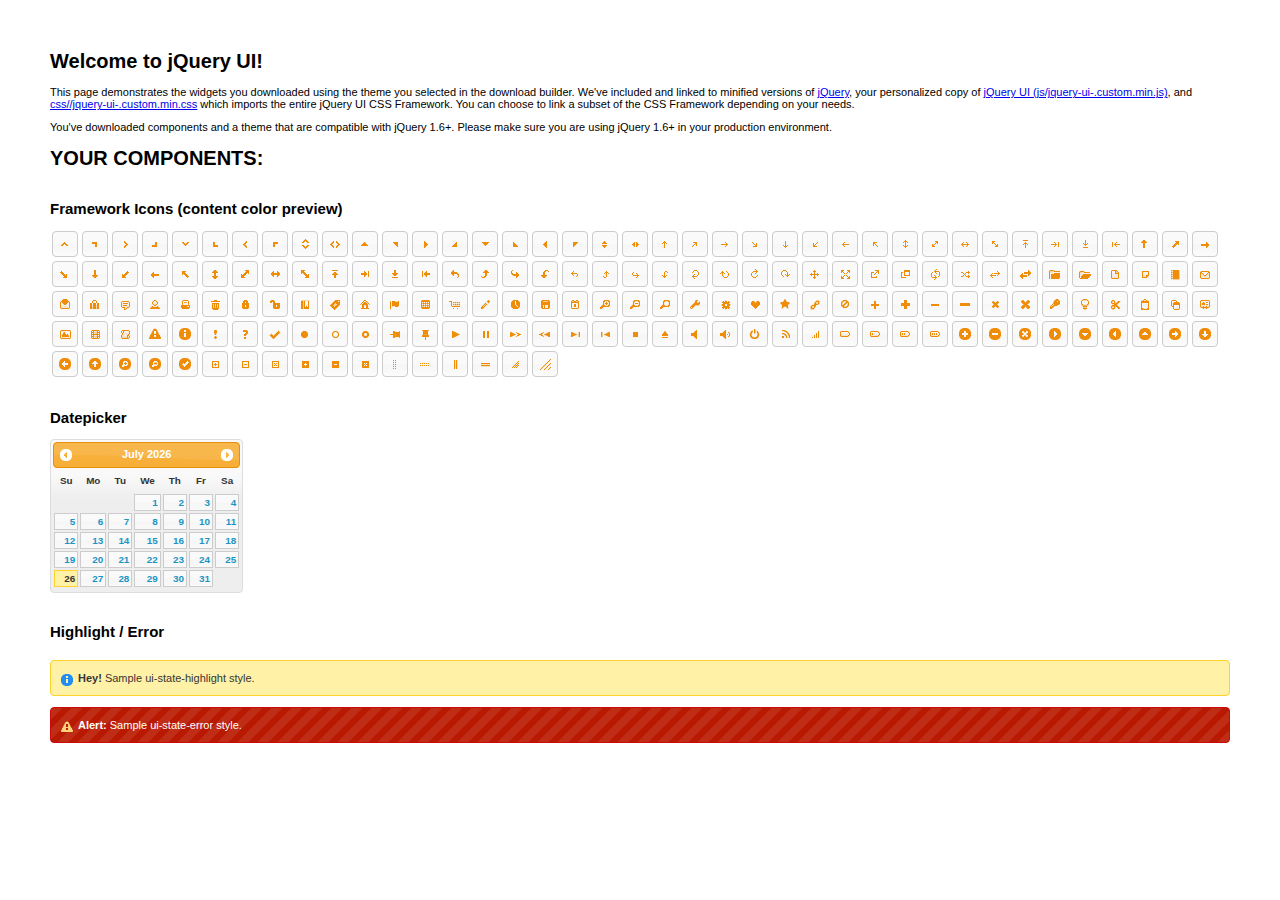
<file: chapa/static/chapa/jquery/index.html>
<!doctype html>
<html lang="us">
<head>
	<meta charset="utf-8">
	<title>jQuery UI Example Page</title>
	<link href="css/ui-lightness/jquery-ui-1.10.3.custom.css" rel="stylesheet">
	<script src="js/jquery-1.9.1.js"></script>
	<script src="js/jquery-ui-1.10.3.custom.js"></script>
	<script>
	$(function() {
		

		

		

		

		

		
		$( "#datepicker" ).datepicker({
			inline: true
		});
		

		

		

		// Hover states on the static widgets
		$( "#dialog-link, #icons li" ).hover(
			function() {
				$( this ).addClass( "ui-state-hover" );
			},
			function() {
				$( this ).removeClass( "ui-state-hover" );
			}
		);
	});
	</script>
	<style>
	body{
		font: 62.5% "Trebuchet MS", sans-serif;
		margin: 50px;
	}
	.demoHeaders {
		margin-top: 2em;
	}
	#dialog-link {
		padding: .4em 1em .4em 20px;
		text-decoration: none;
		position: relative;
	}
	#dialog-link span.ui-icon {
		margin: 0 5px 0 0;
		position: absolute;
		left: .2em;
		top: 50%;
		margin-top: -8px;
	}
	#icons {
		margin: 0;
		padding: 0;
	}
	#icons li {
		margin: 2px;
		position: relative;
		padding: 4px 0;
		cursor: pointer;
		float: left;
		list-style: none;
	}
	#icons span.ui-icon {
		float: left;
		margin: 0 4px;
	}
	.fakewindowcontain .ui-widget-overlay {
		position: absolute;
	}
	</style>
</head>
<body>

<h1>Welcome to jQuery UI!</h1>

<div class="ui-widget">
	<p>This page demonstrates the widgets you downloaded using the theme you selected in the download builder. We've included and linked to minified versions of <a href="js/jquery-1.9.1.js">jQuery</a>, your personalized copy of <a href="js/jquery-ui-.custom.min.js">jQuery UI (js/jquery-ui-.custom.min.js)</a>, and <a href="css//jquery-ui-.custom.min.css">css//jquery-ui-.custom.min.css</a> which imports the entire jQuery UI CSS Framework. You can choose to link a subset of the CSS Framework depending on your needs. </p>
	<p>You've downloaded components and a theme that are compatible with jQuery 1.6+. Please make sure you are using jQuery 1.6+ in your production environment.</p>
</div>

<h1>YOUR COMPONENTS:</h1>












<h2 class="demoHeaders">Framework Icons (content color preview)</h2>
<ul id="icons" class="ui-widget ui-helper-clearfix">
	<li class="ui-state-default ui-corner-all" title=".ui-icon-carat-1-n"><span class="ui-icon ui-icon-carat-1-n"></span></li>
	<li class="ui-state-default ui-corner-all" title=".ui-icon-carat-1-ne"><span class="ui-icon ui-icon-carat-1-ne"></span></li>
	<li class="ui-state-default ui-corner-all" title=".ui-icon-carat-1-e"><span class="ui-icon ui-icon-carat-1-e"></span></li>
	<li class="ui-state-default ui-corner-all" title=".ui-icon-carat-1-se"><span class="ui-icon ui-icon-carat-1-se"></span></li>
	<li class="ui-state-default ui-corner-all" title=".ui-icon-carat-1-s"><span class="ui-icon ui-icon-carat-1-s"></span></li>
	<li class="ui-state-default ui-corner-all" title=".ui-icon-carat-1-sw"><span class="ui-icon ui-icon-carat-1-sw"></span></li>
	<li class="ui-state-default ui-corner-all" title=".ui-icon-carat-1-w"><span class="ui-icon ui-icon-carat-1-w"></span></li>
	<li class="ui-state-default ui-corner-all" title=".ui-icon-carat-1-nw"><span class="ui-icon ui-icon-carat-1-nw"></span></li>
	<li class="ui-state-default ui-corner-all" title=".ui-icon-carat-2-n-s"><span class="ui-icon ui-icon-carat-2-n-s"></span></li>
	<li class="ui-state-default ui-corner-all" title=".ui-icon-carat-2-e-w"><span class="ui-icon ui-icon-carat-2-e-w"></span></li>
	<li class="ui-state-default ui-corner-all" title=".ui-icon-triangle-1-n"><span class="ui-icon ui-icon-triangle-1-n"></span></li>
	<li class="ui-state-default ui-corner-all" title=".ui-icon-triangle-1-ne"><span class="ui-icon ui-icon-triangle-1-ne"></span></li>
	<li class="ui-state-default ui-corner-all" title=".ui-icon-triangle-1-e"><span class="ui-icon ui-icon-triangle-1-e"></span></li>
	<li class="ui-state-default ui-corner-all" title=".ui-icon-triangle-1-se"><span class="ui-icon ui-icon-triangle-1-se"></span></li>
	<li class="ui-state-default ui-corner-all" title=".ui-icon-triangle-1-s"><span class="ui-icon ui-icon-triangle-1-s"></span></li>
	<li class="ui-state-default ui-corner-all" title=".ui-icon-triangle-1-sw"><span class="ui-icon ui-icon-triangle-1-sw"></span></li>
	<li class="ui-state-default ui-corner-all" title=".ui-icon-triangle-1-w"><span class="ui-icon ui-icon-triangle-1-w"></span></li>
	<li class="ui-state-default ui-corner-all" title=".ui-icon-triangle-1-nw"><span class="ui-icon ui-icon-triangle-1-nw"></span></li>
	<li class="ui-state-default ui-corner-all" title=".ui-icon-triangle-2-n-s"><span class="ui-icon ui-icon-triangle-2-n-s"></span></li>
	<li class="ui-state-default ui-corner-all" title=".ui-icon-triangle-2-e-w"><span class="ui-icon ui-icon-triangle-2-e-w"></span></li>
	<li class="ui-state-default ui-corner-all" title=".ui-icon-arrow-1-n"><span class="ui-icon ui-icon-arrow-1-n"></span></li>
	<li class="ui-state-default ui-corner-all" title=".ui-icon-arrow-1-ne"><span class="ui-icon ui-icon-arrow-1-ne"></span></li>
	<li class="ui-state-default ui-corner-all" title=".ui-icon-arrow-1-e"><span class="ui-icon ui-icon-arrow-1-e"></span></li>
	<li class="ui-state-default ui-corner-all" title=".ui-icon-arrow-1-se"><span class="ui-icon ui-icon-arrow-1-se"></span></li>
	<li class="ui-state-default ui-corner-all" title=".ui-icon-arrow-1-s"><span class="ui-icon ui-icon-arrow-1-s"></span></li>
	<li class="ui-state-default ui-corner-all" title=".ui-icon-arrow-1-sw"><span class="ui-icon ui-icon-arrow-1-sw"></span></li>
	<li class="ui-state-default ui-corner-all" title=".ui-icon-arrow-1-w"><span class="ui-icon ui-icon-arrow-1-w"></span></li>
	<li class="ui-state-default ui-corner-all" title=".ui-icon-arrow-1-nw"><span class="ui-icon ui-icon-arrow-1-nw"></span></li>
	<li class="ui-state-default ui-corner-all" title=".ui-icon-arrow-2-n-s"><span class="ui-icon ui-icon-arrow-2-n-s"></span></li>
	<li class="ui-state-default ui-corner-all" title=".ui-icon-arrow-2-ne-sw"><span class="ui-icon ui-icon-arrow-2-ne-sw"></span></li>
	<li class="ui-state-default ui-corner-all" title=".ui-icon-arrow-2-e-w"><span class="ui-icon ui-icon-arrow-2-e-w"></span></li>
	<li class="ui-state-default ui-corner-all" title=".ui-icon-arrow-2-se-nw"><span class="ui-icon ui-icon-arrow-2-se-nw"></span></li>
	<li class="ui-state-default ui-corner-all" title=".ui-icon-arrowstop-1-n"><span class="ui-icon ui-icon-arrowstop-1-n"></span></li>
	<li class="ui-state-default ui-corner-all" title=".ui-icon-arrowstop-1-e"><span class="ui-icon ui-icon-arrowstop-1-e"></span></li>
	<li class="ui-state-default ui-corner-all" title=".ui-icon-arrowstop-1-s"><span class="ui-icon ui-icon-arrowstop-1-s"></span></li>
	<li class="ui-state-default ui-corner-all" title=".ui-icon-arrowstop-1-w"><span class="ui-icon ui-icon-arrowstop-1-w"></span></li>
	<li class="ui-state-default ui-corner-all" title=".ui-icon-arrowthick-1-n"><span class="ui-icon ui-icon-arrowthick-1-n"></span></li>
	<li class="ui-state-default ui-corner-all" title=".ui-icon-arrowthick-1-ne"><span class="ui-icon ui-icon-arrowthick-1-ne"></span></li>
	<li class="ui-state-default ui-corner-all" title=".ui-icon-arrowthick-1-e"><span class="ui-icon ui-icon-arrowthick-1-e"></span></li>
	<li class="ui-state-default ui-corner-all" title=".ui-icon-arrowthick-1-se"><span class="ui-icon ui-icon-arrowthick-1-se"></span></li>
	<li class="ui-state-default ui-corner-all" title=".ui-icon-arrowthick-1-s"><span class="ui-icon ui-icon-arrowthick-1-s"></span></li>
	<li class="ui-state-default ui-corner-all" title=".ui-icon-arrowthick-1-sw"><span class="ui-icon ui-icon-arrowthick-1-sw"></span></li>
	<li class="ui-state-default ui-corner-all" title=".ui-icon-arrowthick-1-w"><span class="ui-icon ui-icon-arrowthick-1-w"></span></li>
	<li class="ui-state-default ui-corner-all" title=".ui-icon-arrowthick-1-nw"><span class="ui-icon ui-icon-arrowthick-1-nw"></span></li>
	<li class="ui-state-default ui-corner-all" title=".ui-icon-arrowthick-2-n-s"><span class="ui-icon ui-icon-arrowthick-2-n-s"></span></li>
	<li class="ui-state-default ui-corner-all" title=".ui-icon-arrowthick-2-ne-sw"><span class="ui-icon ui-icon-arrowthick-2-ne-sw"></span></li>
	<li class="ui-state-default ui-corner-all" title=".ui-icon-arrowthick-2-e-w"><span class="ui-icon ui-icon-arrowthick-2-e-w"></span></li>
	<li class="ui-state-default ui-corner-all" title=".ui-icon-arrowthick-2-se-nw"><span class="ui-icon ui-icon-arrowthick-2-se-nw"></span></li>
	<li class="ui-state-default ui-corner-all" title=".ui-icon-arrowthickstop-1-n"><span class="ui-icon ui-icon-arrowthickstop-1-n"></span></li>
	<li class="ui-state-default ui-corner-all" title=".ui-icon-arrowthickstop-1-e"><span class="ui-icon ui-icon-arrowthickstop-1-e"></span></li>
	<li class="ui-state-default ui-corner-all" title=".ui-icon-arrowthickstop-1-s"><span class="ui-icon ui-icon-arrowthickstop-1-s"></span></li>
	<li class="ui-state-default ui-corner-all" title=".ui-icon-arrowthickstop-1-w"><span class="ui-icon ui-icon-arrowthickstop-1-w"></span></li>
	<li class="ui-state-default ui-corner-all" title=".ui-icon-arrowreturnthick-1-w"><span class="ui-icon ui-icon-arrowreturnthick-1-w"></span></li>
	<li class="ui-state-default ui-corner-all" title=".ui-icon-arrowreturnthick-1-n"><span class="ui-icon ui-icon-arrowreturnthick-1-n"></span></li>
	<li class="ui-state-default ui-corner-all" title=".ui-icon-arrowreturnthick-1-e"><span class="ui-icon ui-icon-arrowreturnthick-1-e"></span></li>
	<li class="ui-state-default ui-corner-all" title=".ui-icon-arrowreturnthick-1-s"><span class="ui-icon ui-icon-arrowreturnthick-1-s"></span></li>
	<li class="ui-state-default ui-corner-all" title=".ui-icon-arrowreturn-1-w"><span class="ui-icon ui-icon-arrowreturn-1-w"></span></li>
	<li class="ui-state-default ui-corner-all" title=".ui-icon-arrowreturn-1-n"><span class="ui-icon ui-icon-arrowreturn-1-n"></span></li>
	<li class="ui-state-default ui-corner-all" title=".ui-icon-arrowreturn-1-e"><span class="ui-icon ui-icon-arrowreturn-1-e"></span></li>
	<li class="ui-state-default ui-corner-all" title=".ui-icon-arrowreturn-1-s"><span class="ui-icon ui-icon-arrowreturn-1-s"></span></li>
	<li class="ui-state-default ui-corner-all" title=".ui-icon-arrowrefresh-1-w"><span class="ui-icon ui-icon-arrowrefresh-1-w"></span></li>
	<li class="ui-state-default ui-corner-all" title=".ui-icon-arrowrefresh-1-n"><span class="ui-icon ui-icon-arrowrefresh-1-n"></span></li>
	<li class="ui-state-default ui-corner-all" title=".ui-icon-arrowrefresh-1-e"><span class="ui-icon ui-icon-arrowrefresh-1-e"></span></li>
	<li class="ui-state-default ui-corner-all" title=".ui-icon-arrowrefresh-1-s"><span class="ui-icon ui-icon-arrowrefresh-1-s"></span></li>
	<li class="ui-state-default ui-corner-all" title=".ui-icon-arrow-4"><span class="ui-icon ui-icon-arrow-4"></span></li>
	<li class="ui-state-default ui-corner-all" title=".ui-icon-arrow-4-diag"><span class="ui-icon ui-icon-arrow-4-diag"></span></li>
	<li class="ui-state-default ui-corner-all" title=".ui-icon-extlink"><span class="ui-icon ui-icon-extlink"></span></li>
	<li class="ui-state-default ui-corner-all" title=".ui-icon-newwin"><span class="ui-icon ui-icon-newwin"></span></li>
	<li class="ui-state-default ui-corner-all" title=".ui-icon-refresh"><span class="ui-icon ui-icon-refresh"></span></li>
	<li class="ui-state-default ui-corner-all" title=".ui-icon-shuffle"><span class="ui-icon ui-icon-shuffle"></span></li>
	<li class="ui-state-default ui-corner-all" title=".ui-icon-transfer-e-w"><span class="ui-icon ui-icon-transfer-e-w"></span></li>
	<li class="ui-state-default ui-corner-all" title=".ui-icon-transferthick-e-w"><span class="ui-icon ui-icon-transferthick-e-w"></span></li>
	<li class="ui-state-default ui-corner-all" title=".ui-icon-folder-collapsed"><span class="ui-icon ui-icon-folder-collapsed"></span></li>
	<li class="ui-state-default ui-corner-all" title=".ui-icon-folder-open"><span class="ui-icon ui-icon-folder-open"></span></li>
	<li class="ui-state-default ui-corner-all" title=".ui-icon-document"><span class="ui-icon ui-icon-document"></span></li>
	<li class="ui-state-default ui-corner-all" title=".ui-icon-document-b"><span class="ui-icon ui-icon-document-b"></span></li>
	<li class="ui-state-default ui-corner-all" title=".ui-icon-note"><span class="ui-icon ui-icon-note"></span></li>
	<li class="ui-state-default ui-corner-all" title=".ui-icon-mail-closed"><span class="ui-icon ui-icon-mail-closed"></span></li>
	<li class="ui-state-default ui-corner-all" title=".ui-icon-mail-open"><span class="ui-icon ui-icon-mail-open"></span></li>
	<li class="ui-state-default ui-corner-all" title=".ui-icon-suitcase"><span class="ui-icon ui-icon-suitcase"></span></li>
	<li class="ui-state-default ui-corner-all" title=".ui-icon-comment"><span class="ui-icon ui-icon-comment"></span></li>
	<li class="ui-state-default ui-corner-all" title=".ui-icon-person"><span class="ui-icon ui-icon-person"></span></li>
	<li class="ui-state-default ui-corner-all" title=".ui-icon-print"><span class="ui-icon ui-icon-print"></span></li>
	<li class="ui-state-default ui-corner-all" title=".ui-icon-trash"><span class="ui-icon ui-icon-trash"></span></li>
	<li class="ui-state-default ui-corner-all" title=".ui-icon-locked"><span class="ui-icon ui-icon-locked"></span></li>
	<li class="ui-state-default ui-corner-all" title=".ui-icon-unlocked"><span class="ui-icon ui-icon-unlocked"></span></li>
	<li class="ui-state-default ui-corner-all" title=".ui-icon-bookmark"><span class="ui-icon ui-icon-bookmark"></span></li>
	<li class="ui-state-default ui-corner-all" title=".ui-icon-tag"><span class="ui-icon ui-icon-tag"></span></li>
	<li class="ui-state-default ui-corner-all" title=".ui-icon-home"><span class="ui-icon ui-icon-home"></span></li>
	<li class="ui-state-default ui-corner-all" title=".ui-icon-flag"><span class="ui-icon ui-icon-flag"></span></li>
	<li class="ui-state-default ui-corner-all" title=".ui-icon-calculator"><span class="ui-icon ui-icon-calculator"></span></li>
	<li class="ui-state-default ui-corner-all" title=".ui-icon-cart"><span class="ui-icon ui-icon-cart"></span></li>
	<li class="ui-state-default ui-corner-all" title=".ui-icon-pencil"><span class="ui-icon ui-icon-pencil"></span></li>
	<li class="ui-state-default ui-corner-all" title=".ui-icon-clock"><span class="ui-icon ui-icon-clock"></span></li>
	<li class="ui-state-default ui-corner-all" title=".ui-icon-disk"><span class="ui-icon ui-icon-disk"></span></li>
	<li class="ui-state-default ui-corner-all" title=".ui-icon-calendar"><span class="ui-icon ui-icon-calendar"></span></li>
	<li class="ui-state-default ui-corner-all" title=".ui-icon-zoomin"><span class="ui-icon ui-icon-zoomin"></span></li>
	<li class="ui-state-default ui-corner-all" title=".ui-icon-zoomout"><span class="ui-icon ui-icon-zoomout"></span></li>
	<li class="ui-state-default ui-corner-all" title=".ui-icon-search"><span class="ui-icon ui-icon-search"></span></li>
	<li class="ui-state-default ui-corner-all" title=".ui-icon-wrench"><span class="ui-icon ui-icon-wrench"></span></li>
	<li class="ui-state-default ui-corner-all" title=".ui-icon-gear"><span class="ui-icon ui-icon-gear"></span></li>
	<li class="ui-state-default ui-corner-all" title=".ui-icon-heart"><span class="ui-icon ui-icon-heart"></span></li>
	<li class="ui-state-default ui-corner-all" title=".ui-icon-star"><span class="ui-icon ui-icon-star"></span></li>
	<li class="ui-state-default ui-corner-all" title=".ui-icon-link"><span class="ui-icon ui-icon-link"></span></li>
	<li class="ui-state-default ui-corner-all" title=".ui-icon-cancel"><span class="ui-icon ui-icon-cancel"></span></li>
	<li class="ui-state-default ui-corner-all" title=".ui-icon-plus"><span class="ui-icon ui-icon-plus"></span></li>
	<li class="ui-state-default ui-corner-all" title=".ui-icon-plusthick"><span class="ui-icon ui-icon-plusthick"></span></li>
	<li class="ui-state-default ui-corner-all" title=".ui-icon-minus"><span class="ui-icon ui-icon-minus"></span></li>
	<li class="ui-state-default ui-corner-all" title=".ui-icon-minusthick"><span class="ui-icon ui-icon-minusthick"></span></li>
	<li class="ui-state-default ui-corner-all" title=".ui-icon-close"><span class="ui-icon ui-icon-close"></span></li>
	<li class="ui-state-default ui-corner-all" title=".ui-icon-closethick"><span class="ui-icon ui-icon-closethick"></span></li>
	<li class="ui-state-default ui-corner-all" title=".ui-icon-key"><span class="ui-icon ui-icon-key"></span></li>
	<li class="ui-state-default ui-corner-all" title=".ui-icon-lightbulb"><span class="ui-icon ui-icon-lightbulb"></span></li>
	<li class="ui-state-default ui-corner-all" title=".ui-icon-scissors"><span class="ui-icon ui-icon-scissors"></span></li>
	<li class="ui-state-default ui-corner-all" title=".ui-icon-clipboard"><span class="ui-icon ui-icon-clipboard"></span></li>
	<li class="ui-state-default ui-corner-all" title=".ui-icon-copy"><span class="ui-icon ui-icon-copy"></span></li>
	<li class="ui-state-default ui-corner-all" title=".ui-icon-contact"><span class="ui-icon ui-icon-contact"></span></li>
	<li class="ui-state-default ui-corner-all" title=".ui-icon-image"><span class="ui-icon ui-icon-image"></span></li>
	<li class="ui-state-default ui-corner-all" title=".ui-icon-video"><span class="ui-icon ui-icon-video"></span></li>
	<li class="ui-state-default ui-corner-all" title=".ui-icon-script"><span class="ui-icon ui-icon-script"></span></li>
	<li class="ui-state-default ui-corner-all" title=".ui-icon-alert"><span class="ui-icon ui-icon-alert"></span></li>
	<li class="ui-state-default ui-corner-all" title=".ui-icon-info"><span class="ui-icon ui-icon-info"></span></li>
	<li class="ui-state-default ui-corner-all" title=".ui-icon-notice"><span class="ui-icon ui-icon-notice"></span></li>
	<li class="ui-state-default ui-corner-all" title=".ui-icon-help"><span class="ui-icon ui-icon-help"></span></li>
	<li class="ui-state-default ui-corner-all" title=".ui-icon-check"><span class="ui-icon ui-icon-check"></span></li>
	<li class="ui-state-default ui-corner-all" title=".ui-icon-bullet"><span class="ui-icon ui-icon-bullet"></span></li>
	<li class="ui-state-default ui-corner-all" title=".ui-icon-radio-off"><span class="ui-icon ui-icon-radio-off"></span></li>
	<li class="ui-state-default ui-corner-all" title=".ui-icon-radio-on"><span class="ui-icon ui-icon-radio-on"></span></li>
	<li class="ui-state-default ui-corner-all" title=".ui-icon-pin-w"><span class="ui-icon ui-icon-pin-w"></span></li>
	<li class="ui-state-default ui-corner-all" title=".ui-icon-pin-s"><span class="ui-icon ui-icon-pin-s"></span></li>
	<li class="ui-state-default ui-corner-all" title=".ui-icon-play"><span class="ui-icon ui-icon-play"></span></li>
	<li class="ui-state-default ui-corner-all" title=".ui-icon-pause"><span class="ui-icon ui-icon-pause"></span></li>
	<li class="ui-state-default ui-corner-all" title=".ui-icon-seek-next"><span class="ui-icon ui-icon-seek-next"></span></li>
	<li class="ui-state-default ui-corner-all" title=".ui-icon-seek-prev"><span class="ui-icon ui-icon-seek-prev"></span></li>
	<li class="ui-state-default ui-corner-all" title=".ui-icon-seek-end"><span class="ui-icon ui-icon-seek-end"></span></li>
	<li class="ui-state-default ui-corner-all" title=".ui-icon-seek-first"><span class="ui-icon ui-icon-seek-first"></span></li>
	<li class="ui-state-default ui-corner-all" title=".ui-icon-stop"><span class="ui-icon ui-icon-stop"></span></li>
	<li class="ui-state-default ui-corner-all" title=".ui-icon-eject"><span class="ui-icon ui-icon-eject"></span></li>
	<li class="ui-state-default ui-corner-all" title=".ui-icon-volume-off"><span class="ui-icon ui-icon-volume-off"></span></li>
	<li class="ui-state-default ui-corner-all" title=".ui-icon-volume-on"><span class="ui-icon ui-icon-volume-on"></span></li>
	<li class="ui-state-default ui-corner-all" title=".ui-icon-power"><span class="ui-icon ui-icon-power"></span></li>
	<li class="ui-state-default ui-corner-all" title=".ui-icon-signal-diag"><span class="ui-icon ui-icon-signal-diag"></span></li>
	<li class="ui-state-default ui-corner-all" title=".ui-icon-signal"><span class="ui-icon ui-icon-signal"></span></li>
	<li class="ui-state-default ui-corner-all" title=".ui-icon-battery-0"><span class="ui-icon ui-icon-battery-0"></span></li>
	<li class="ui-state-default ui-corner-all" title=".ui-icon-battery-1"><span class="ui-icon ui-icon-battery-1"></span></li>
	<li class="ui-state-default ui-corner-all" title=".ui-icon-battery-2"><span class="ui-icon ui-icon-battery-2"></span></li>
	<li class="ui-state-default ui-corner-all" title=".ui-icon-battery-3"><span class="ui-icon ui-icon-battery-3"></span></li>
	<li class="ui-state-default ui-corner-all" title=".ui-icon-circle-plus"><span class="ui-icon ui-icon-circle-plus"></span></li>
	<li class="ui-state-default ui-corner-all" title=".ui-icon-circle-minus"><span class="ui-icon ui-icon-circle-minus"></span></li>
	<li class="ui-state-default ui-corner-all" title=".ui-icon-circle-close"><span class="ui-icon ui-icon-circle-close"></span></li>
	<li class="ui-state-default ui-corner-all" title=".ui-icon-circle-triangle-e"><span class="ui-icon ui-icon-circle-triangle-e"></span></li>
	<li class="ui-state-default ui-corner-all" title=".ui-icon-circle-triangle-s"><span class="ui-icon ui-icon-circle-triangle-s"></span></li>
	<li class="ui-state-default ui-corner-all" title=".ui-icon-circle-triangle-w"><span class="ui-icon ui-icon-circle-triangle-w"></span></li>
	<li class="ui-state-default ui-corner-all" title=".ui-icon-circle-triangle-n"><span class="ui-icon ui-icon-circle-triangle-n"></span></li>
	<li class="ui-state-default ui-corner-all" title=".ui-icon-circle-arrow-e"><span class="ui-icon ui-icon-circle-arrow-e"></span></li>
	<li class="ui-state-default ui-corner-all" title=".ui-icon-circle-arrow-s"><span class="ui-icon ui-icon-circle-arrow-s"></span></li>
	<li class="ui-state-default ui-corner-all" title=".ui-icon-circle-arrow-w"><span class="ui-icon ui-icon-circle-arrow-w"></span></li>
	<li class="ui-state-default ui-corner-all" title=".ui-icon-circle-arrow-n"><span class="ui-icon ui-icon-circle-arrow-n"></span></li>
	<li class="ui-state-default ui-corner-all" title=".ui-icon-circle-zoomin"><span class="ui-icon ui-icon-circle-zoomin"></span></li>
	<li class="ui-state-default ui-corner-all" title=".ui-icon-circle-zoomout"><span class="ui-icon ui-icon-circle-zoomout"></span></li>
	<li class="ui-state-default ui-corner-all" title=".ui-icon-circle-check"><span class="ui-icon ui-icon-circle-check"></span></li>
	<li class="ui-state-default ui-corner-all" title=".ui-icon-circlesmall-plus"><span class="ui-icon ui-icon-circlesmall-plus"></span></li>
	<li class="ui-state-default ui-corner-all" title=".ui-icon-circlesmall-minus"><span class="ui-icon ui-icon-circlesmall-minus"></span></li>
	<li class="ui-state-default ui-corner-all" title=".ui-icon-circlesmall-close"><span class="ui-icon ui-icon-circlesmall-close"></span></li>
	<li class="ui-state-default ui-corner-all" title=".ui-icon-squaresmall-plus"><span class="ui-icon ui-icon-squaresmall-plus"></span></li>
	<li class="ui-state-default ui-corner-all" title=".ui-icon-squaresmall-minus"><span class="ui-icon ui-icon-squaresmall-minus"></span></li>
	<li class="ui-state-default ui-corner-all" title=".ui-icon-squaresmall-close"><span class="ui-icon ui-icon-squaresmall-close"></span></li>
	<li class="ui-state-default ui-corner-all" title=".ui-icon-grip-dotted-vertical"><span class="ui-icon ui-icon-grip-dotted-vertical"></span></li>
	<li class="ui-state-default ui-corner-all" title=".ui-icon-grip-dotted-horizontal"><span class="ui-icon ui-icon-grip-dotted-horizontal"></span></li>
	<li class="ui-state-default ui-corner-all" title=".ui-icon-grip-solid-vertical"><span class="ui-icon ui-icon-grip-solid-vertical"></span></li>
	<li class="ui-state-default ui-corner-all" title=".ui-icon-grip-solid-horizontal"><span class="ui-icon ui-icon-grip-solid-horizontal"></span></li>
	<li class="ui-state-default ui-corner-all" title=".ui-icon-gripsmall-diagonal-se"><span class="ui-icon ui-icon-gripsmall-diagonal-se"></span></li>
	<li class="ui-state-default ui-corner-all" title=".ui-icon-grip-diagonal-se"><span class="ui-icon ui-icon-grip-diagonal-se"></span></li>
</ul>




<!-- Datepicker -->
<h2 class="demoHeaders">Datepicker</h2>
<div id="datepicker"></div>




<!-- Highlight / Error -->
<h2 class="demoHeaders">Highlight / Error</h2>
<div class="ui-widget">
	<div class="ui-state-highlight ui-corner-all" style="margin-top: 20px; padding: 0 .7em;">
		<p><span class="ui-icon ui-icon-info" style="float: left; margin-right: .3em;"></span>
		<strong>Hey!</strong> Sample ui-state-highlight style.</p>
	</div>
</div>
<br>
<div class="ui-widget">
	<div class="ui-state-error ui-corner-all" style="padding: 0 .7em;">
		<p><span class="ui-icon ui-icon-alert" style="float: left; margin-right: .3em;"></span>
		<strong>Alert:</strong> Sample ui-state-error style.</p>
	</div>
</div>

</body>
</html>
</file>
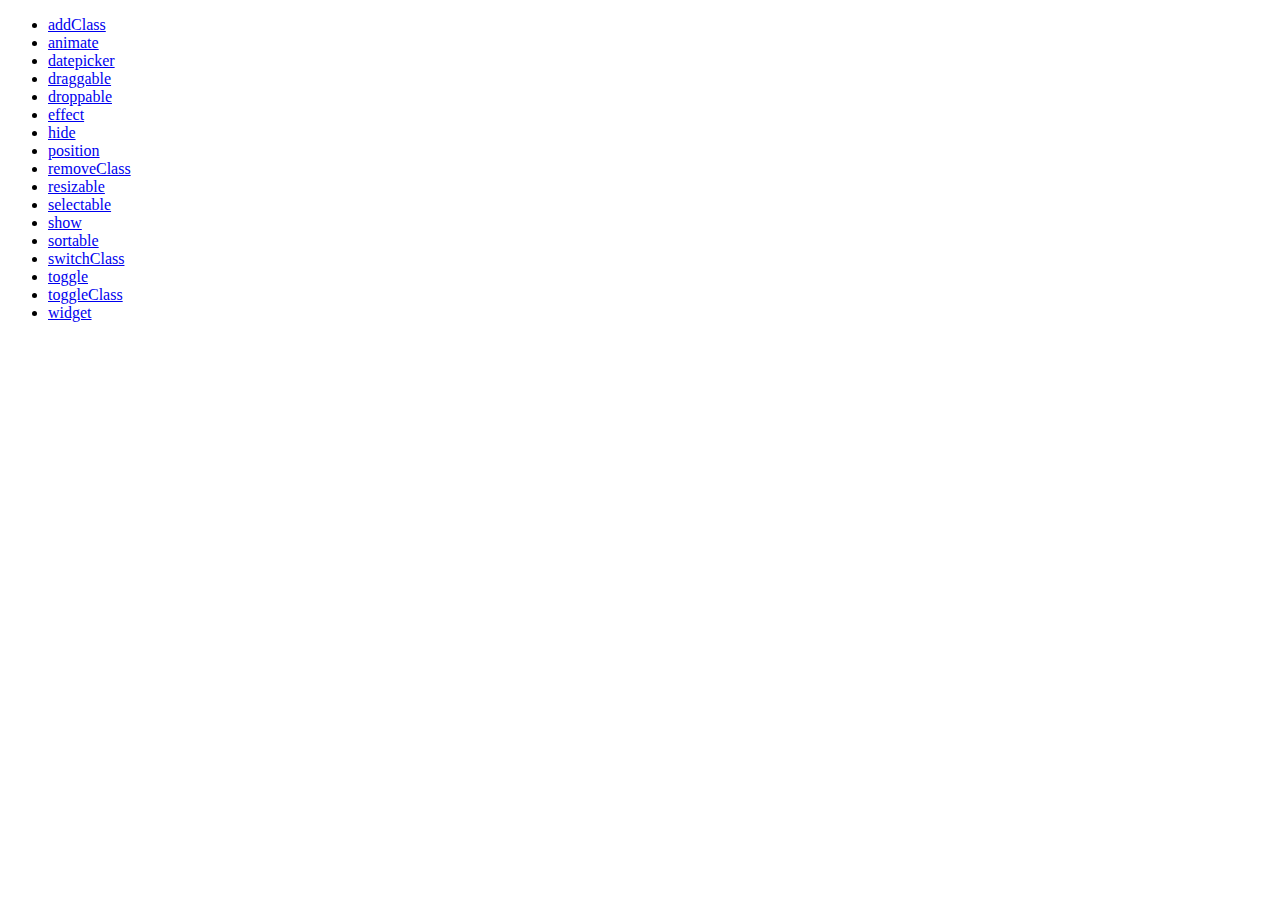
<file: chapa/static/chapa/jquery/development-bundle/demos/index.html>
<!doctype html>
<html lang="en">
<head>
	<meta charset="utf-8">
	<title>jQuery UI Demos</title>
</head>
<body>

<ul>
	<li><a href="addClass/">addClass</a></li>
	<li><a href="animate/">animate</a></li>
	<li><a href="datepicker/">datepicker</a></li>
	<li><a href="draggable/">draggable</a></li>
	<li><a href="droppable/">droppable</a></li>
	<li><a href="effect/">effect</a></li>
	<li><a href="hide/">hide</a></li>
	<li><a href="position/">position</a></li>
	<li><a href="removeClass/">removeClass</a></li>
	<li><a href="resizable/">resizable</a></li>
	<li><a href="selectable/">selectable</a></li>
	<li><a href="show/">show</a></li>
	<li><a href="sortable/">sortable</a></li>
	<li><a href="switchClass/">switchClass</a></li>
	<li><a href="toggle/">toggle</a></li>
	<li><a href="toggleClass/">toggleClass</a></li>
	<li><a href="widget/">widget</a></li>
</ul>

</body>
</html>
</file>
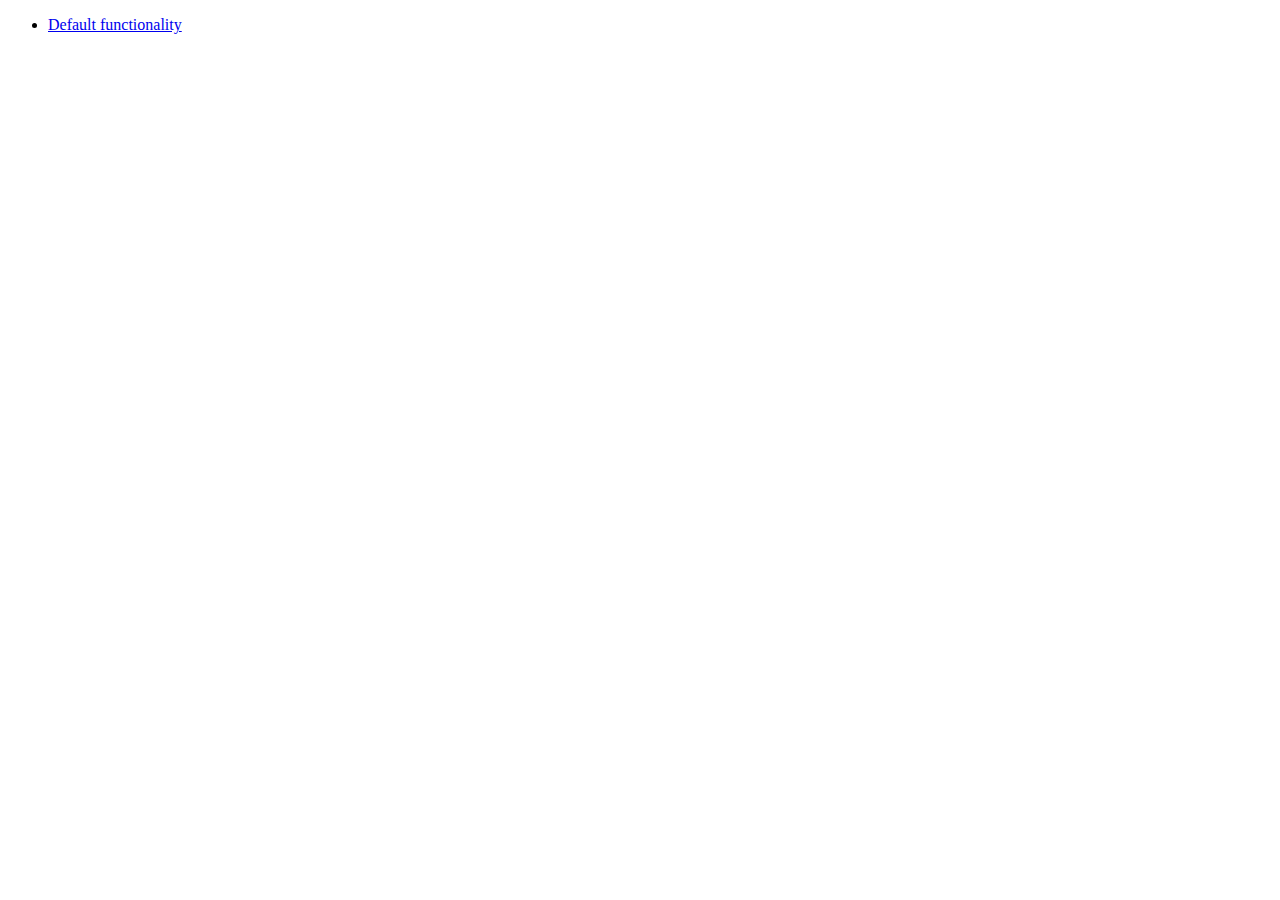
<file: chapa/static/chapa/jquery/development-bundle/demos/addClass/index.html>
<!doctype html>
<html lang="en">
<head>
	<meta charset="utf-8">
	<title>jQuery UI Effects Demos</title>
</head>
<body>

<ul>
	<li><a href="default.html">Default functionality</a></li>
</ul>

</body>
</html>
</file>
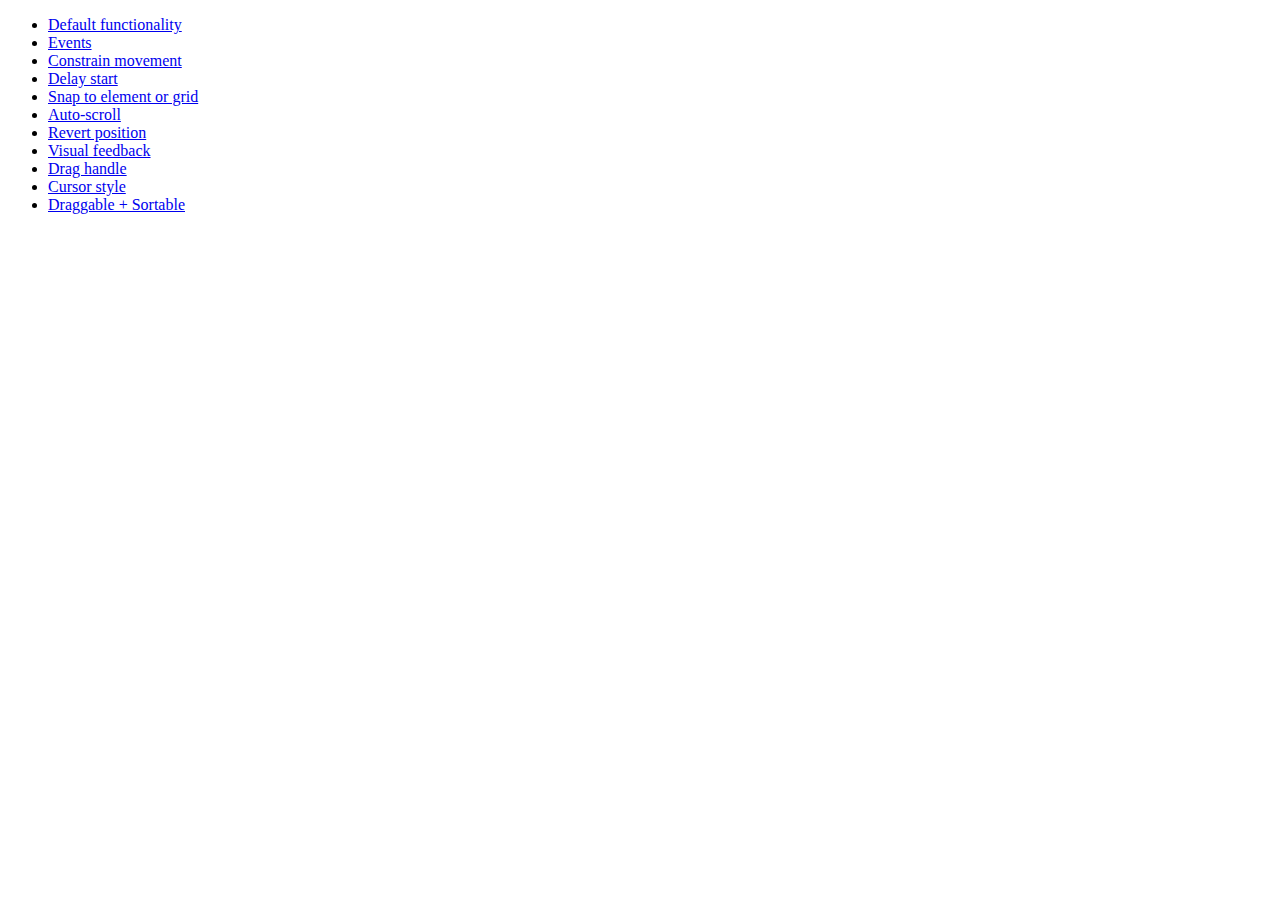
<file: chapa/static/chapa/jquery/development-bundle/demos/draggable/index.html>
<!doctype html>
<html lang="en">
<head>
	<meta charset="utf-8">
	<title>jQuery UI Draggable Demos</title>
</head>
<body>

<ul>
	<li><a href="default.html">Default functionality</a></li>
	<li><a href="events.html">Events</a></li>
	<li><a href="constrain-movement.html">Constrain movement</a></li>
	<li><a href="delay-start.html">Delay start</a></li>
	<li><a href="snap-to.html">Snap to element or grid</a></li>
	<li><a href="scroll.html">Auto-scroll</a></li>
	<li><a href="revert.html">Revert position</a></li>
	<li><a href="visual-feedback.html">Visual feedback</a></li>
	<li><a href="handle.html">Drag handle</a></li>
	<li><a href="cursor-style.html">Cursor style</a></li>
	<li><a href="sortable.html">Draggable + Sortable</a></li>
</ul>

</body>
</html>
</file>
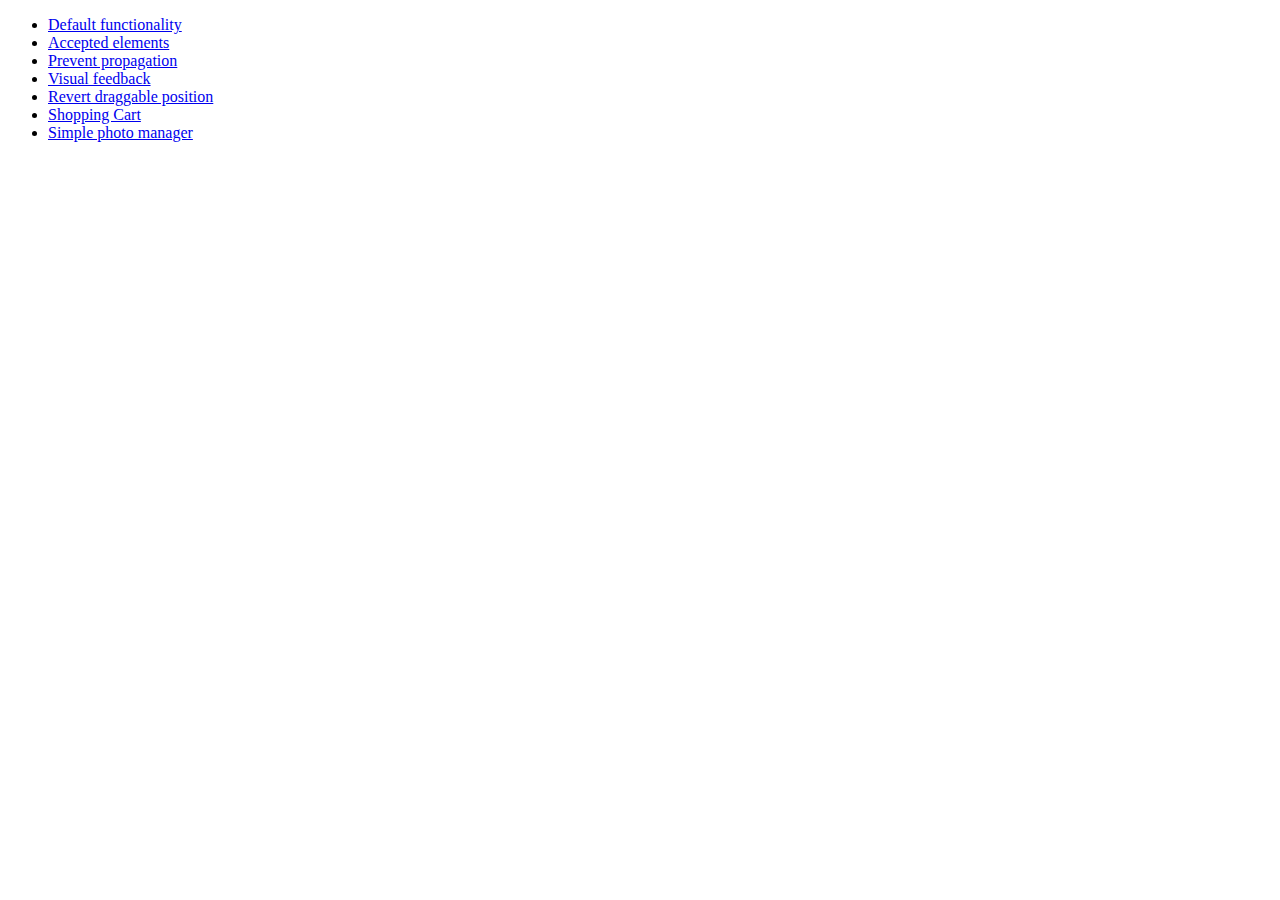
<file: chapa/static/chapa/jquery/development-bundle/demos/droppable/index.html>
<!doctype html>
<html lang="en">
<head>
	<meta charset="utf-8">
	<title>jQuery UI Droppable Demos</title>
</head>
<body>

<ul>
	<li><a href="default.html">Default functionality</a></li>
	<li><a href="accepted-elements.html">Accepted elements</a></li>
	<li><a href="propagation.html">Prevent propagation</a></li>
	<li><a href="visual-feedback.html">Visual feedback</a></li>
	<li><a href="revert.html">Revert draggable position</a></li>
	<li><a href="shopping-cart.html">Shopping Cart</a></li>
	<li><a href="photo-manager.html">Simple photo manager</a></li>
</ul>

</body>
</html>
</file>
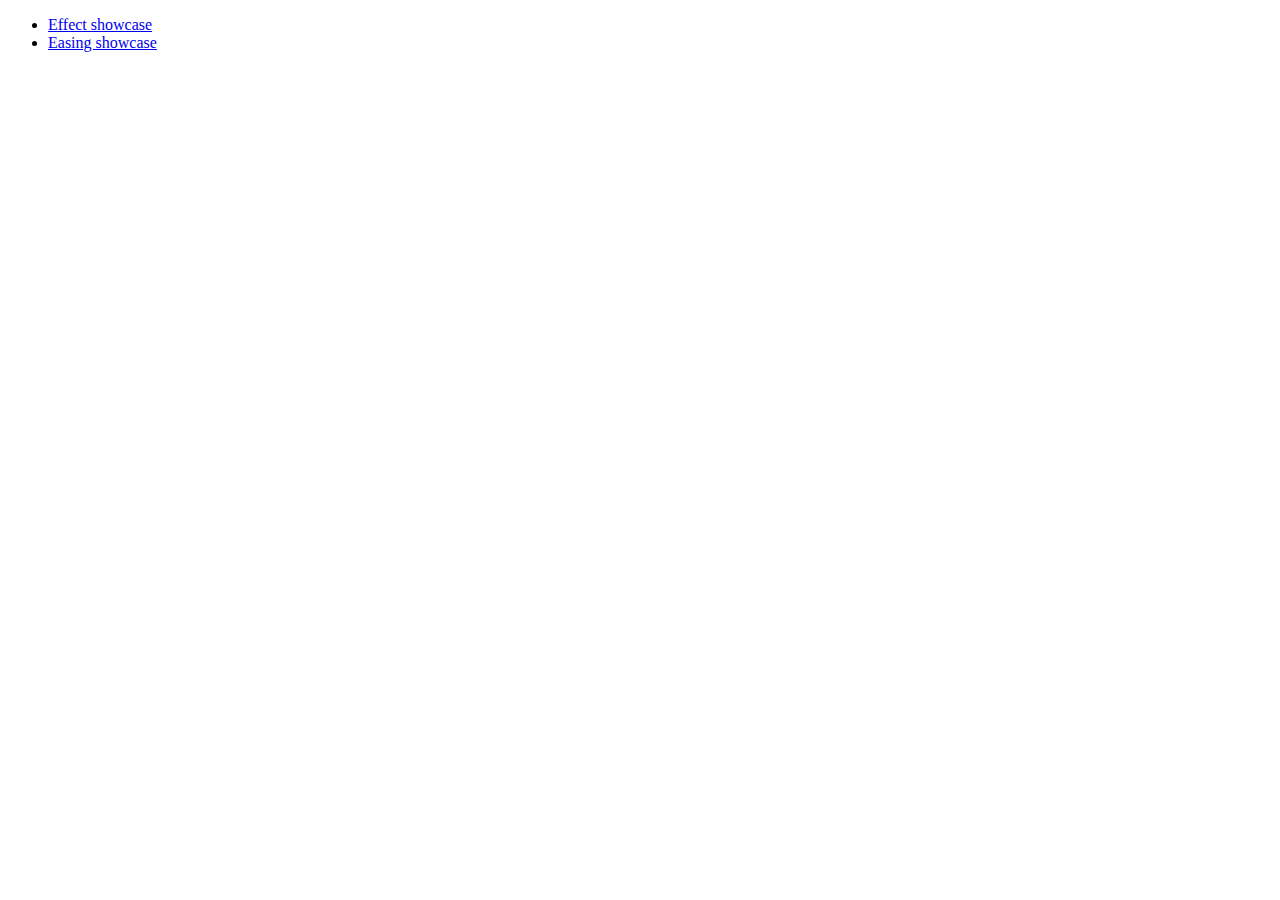
<file: chapa/static/chapa/jquery/development-bundle/demos/effect/index.html>
<!doctype html>
<html lang="en">
<head>
	<meta charset="utf-8">
	<title>jQuery UI Effects Demos</title>
</head>
<body>

<ul>
	<li><a href="default.html">Effect showcase</a></li>
	<li><a href="easing.html">Easing showcase</a></li>
</ul>

</body>
</html>
</file>
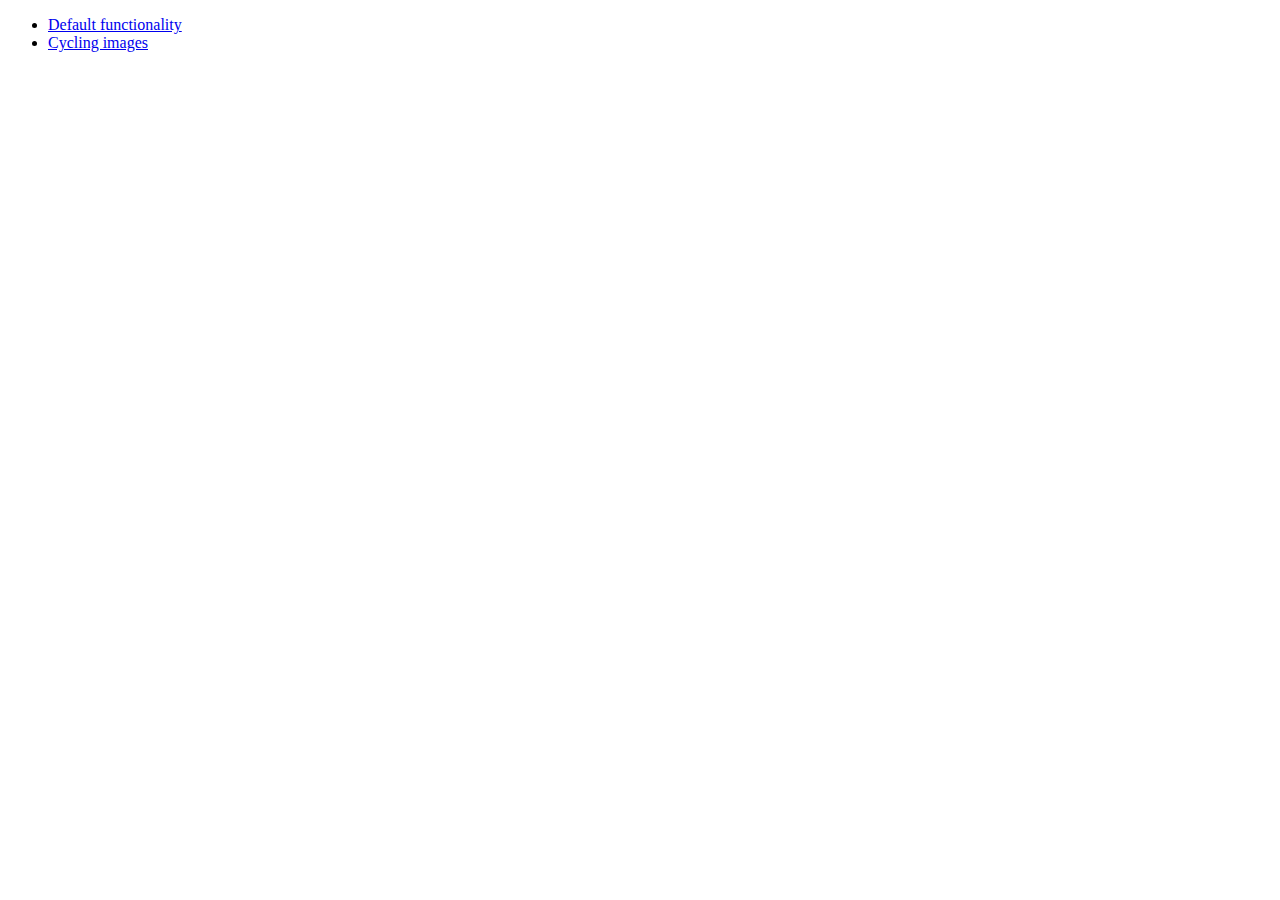
<file: chapa/static/chapa/jquery/development-bundle/demos/position/index.html>
<!doctype html>
<html lang="en">
<head>
	<meta charset="utf-8">
	<title>jQuery UI Position Demo</title>
</head>
<body>

<ul>
	<li><a href="default.html">Default functionality</a></li>
	<li><a href="cycler.html">Cycling images</a></li>
</ul>

</body>
</html>
</file>
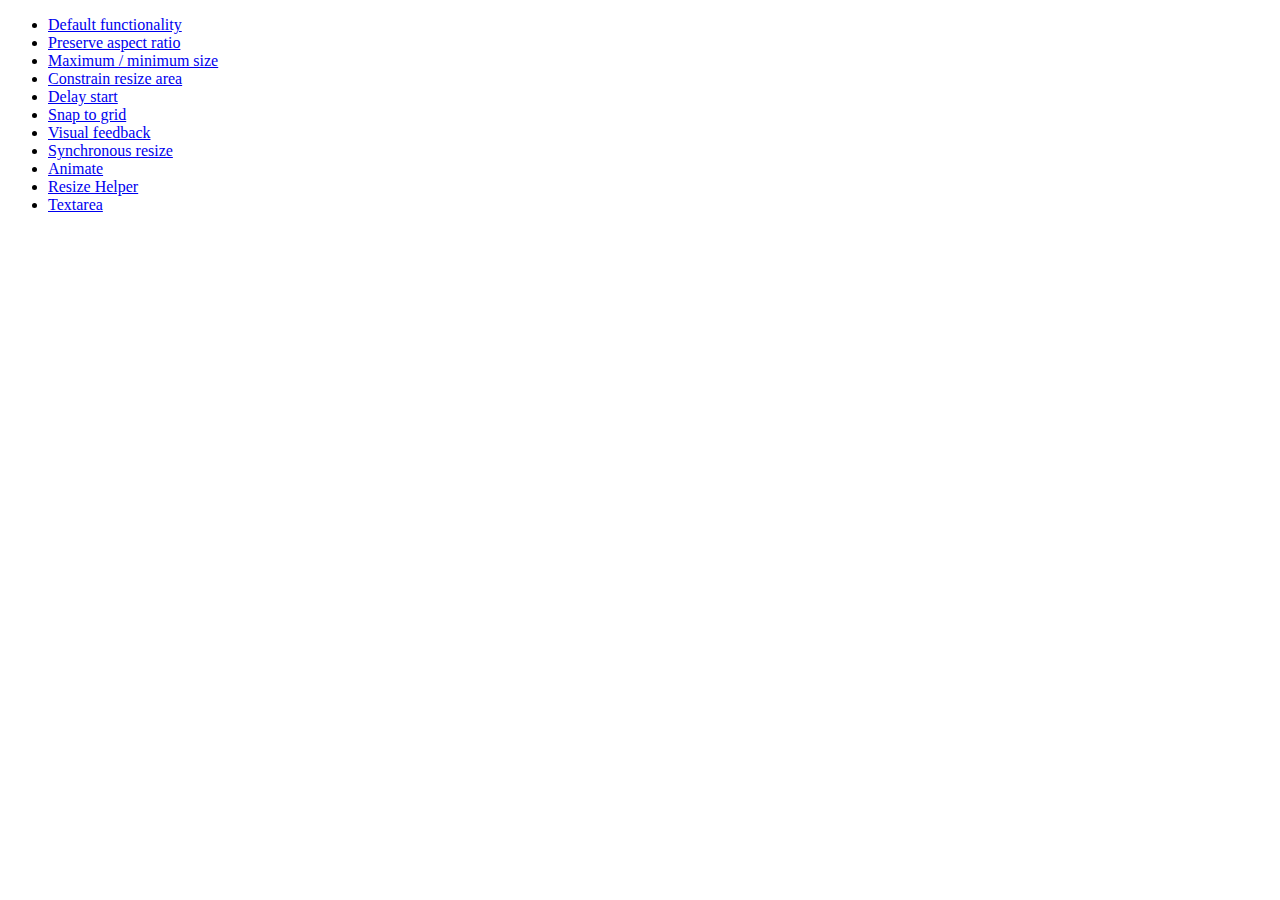
<file: chapa/static/chapa/jquery/development-bundle/demos/resizable/index.html>
<!doctype html>
<html lang="en">
<head>
	<meta charset="utf-8">
	<title>jQuery UI Resizable Demos</title>
</head>
<body>

<ul>
	<li><a href="default.html">Default functionality</a></li>
	<li><a href="aspect-ratio.html">Preserve aspect ratio</a></li>
	<li><a href="max-min.html">Maximum / minimum size</a></li>
	<li><a href="constrain-area.html">Constrain resize area</a></li>
	<li><a href="delay-start.html">Delay start</a></li>
	<li><a href="snap-to-grid.html">Snap to grid</a></li>
	<li><a href="visual-feedback.html">Visual feedback</a></li>
	<li><a href="synchronous-resize.html">Synchronous resize</a></li>
	<li><a href="animate.html">Animate</a></li>
	<li><a href="helper.html">Resize Helper</a></li>
	<li><a href="textarea.html">Textarea</a></li>
</ul>

</body>
</html>
</file>
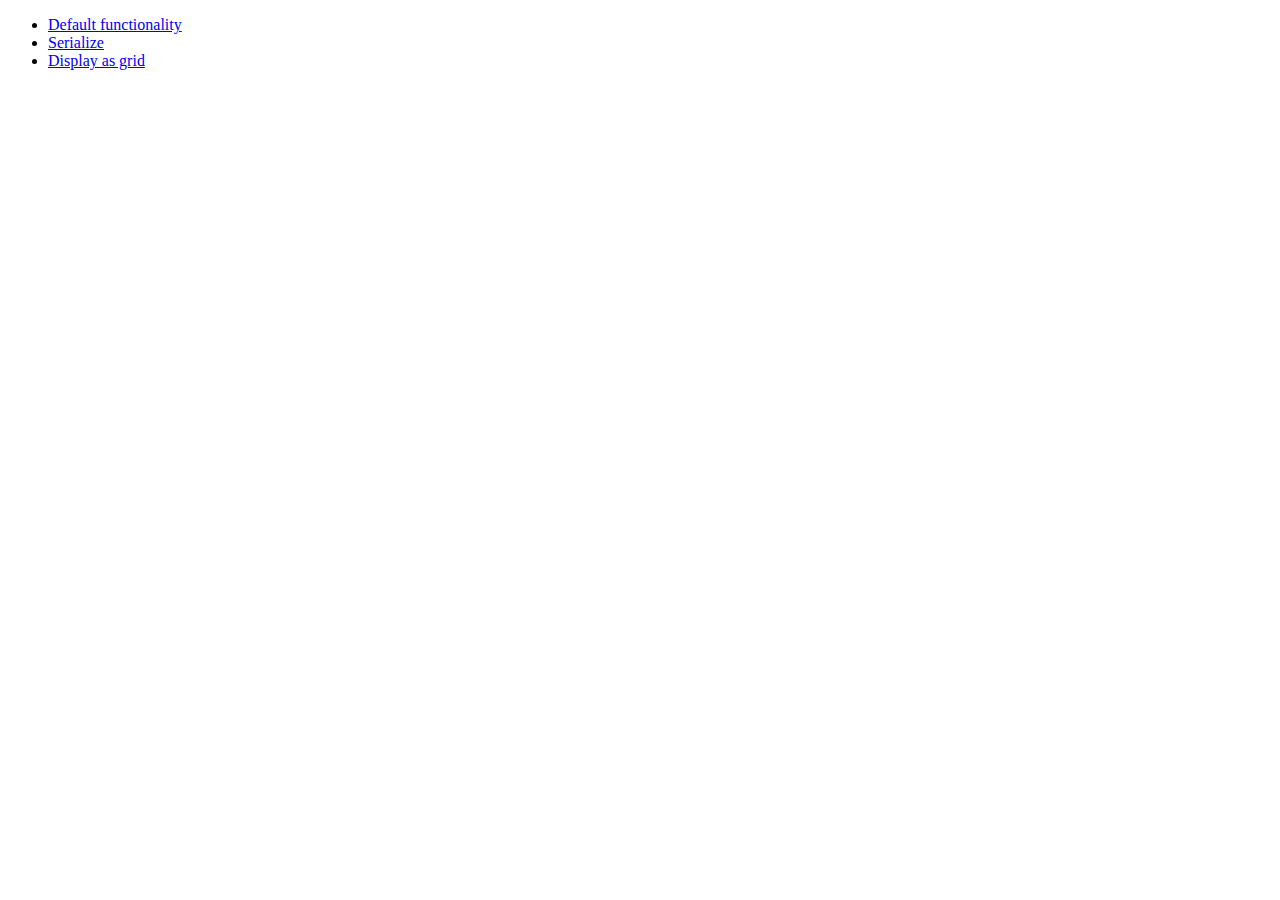
<file: chapa/static/chapa/jquery/development-bundle/demos/selectable/index.html>
<!doctype html>
<html lang="en">
<head>
	<meta charset="utf-8">
	<title>jQuery UI Selectable Demos</title>
</head>
<body>

<ul>
	<li><a href="default.html">Default functionality</a></li>
	<li><a href="serialize.html">Serialize</a></li>
	<li><a href="display-grid.html">Display as grid</a></li>
</ul>

</body>
</html>
</file>
